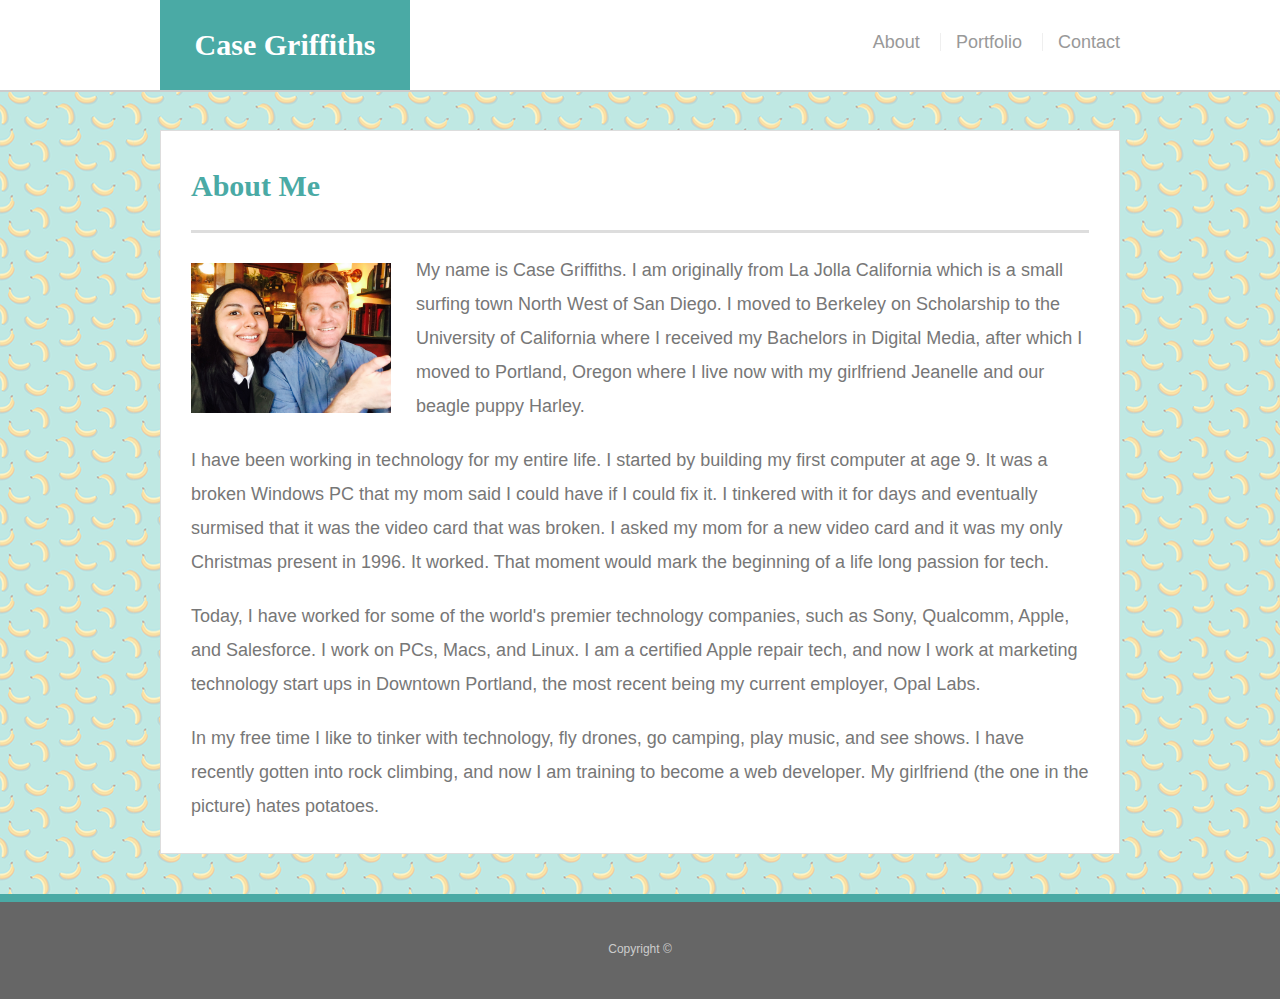
<file: index.html>
<!doctype html>
<html lang="en-us">

<head>
  <meta charset="UTF-8">
  <title>About | Case Griffiths</title>
  <meta name="viewport" content="width=device-width, initial-scale=1.0">
  <link rel="stylesheet" type="text/css" href="assets/css/reset.css">
  <link rel="stylesheet" type="text/css" href="assets/css/style.css">
</head>

<body>
  <header id="masthead">
    <div class="container">
      <a href="index.html" id="logo">Case Griffiths</a>
      <nav>
        <a href="index.html">About</a>
        <a href="portfolio.html">Portfolio</a>
        <a href="contact.html">Contact</a>
      </nav>
    </div>
  </header>

  <div id="main-container" class="container wrapper">
    <section class="main-section">
      <h1>About Me</h1>

      <img src="assets/images/case.JPG" class="auth-image" alt="Your Name">

      <p>My name is Case Griffiths. I am originally from La Jolla California which is a small surfing town North West
        of San Diego. I moved to Berkeley on Scholarship to the University of California where I received my Bachelors
        in Digital Media, after which I moved to Portland, Oregon where I live now with my girlfriend Jeanelle and our
        beagle puppy Harley.</p>

      <p>I have been working in technology for my entire life. I started by building my first computer at age 9. It was
        a broken Windows PC that my mom said I could have if I could fix it. I tinkered with it for days and eventually
        surmised that it was the video card that was broken. I asked my mom for a new video card and it was my only
        Christmas present in 1996. It worked. That moment would mark the beginning of a life long passion for tech.</p>

      <p>Today, I have worked for some of the world's premier technology companies, such as Sony, Qualcomm, Apple, and
        Salesforce. I work on PCs, Macs, and Linux. I am a certified Apple repair tech, and now I work at marketing
        technology start ups in Downtown Portland, the most recent being my current employer, Opal Labs.</p>

      <p>In my free time I like to tinker with technology, fly drones, go camping, play music, and see shows. I have
        recently gotten into rock climbing, and now I am training to become a web developer. My girlfriend (the one in
        the picture) hates potatoes.</p>

    </section>
    <div class="push"></div>
  </div>

  <footer>
    <div class="container">
      Copyright &copy;
    </div>
  </footer>


</body>

</html>
</file>
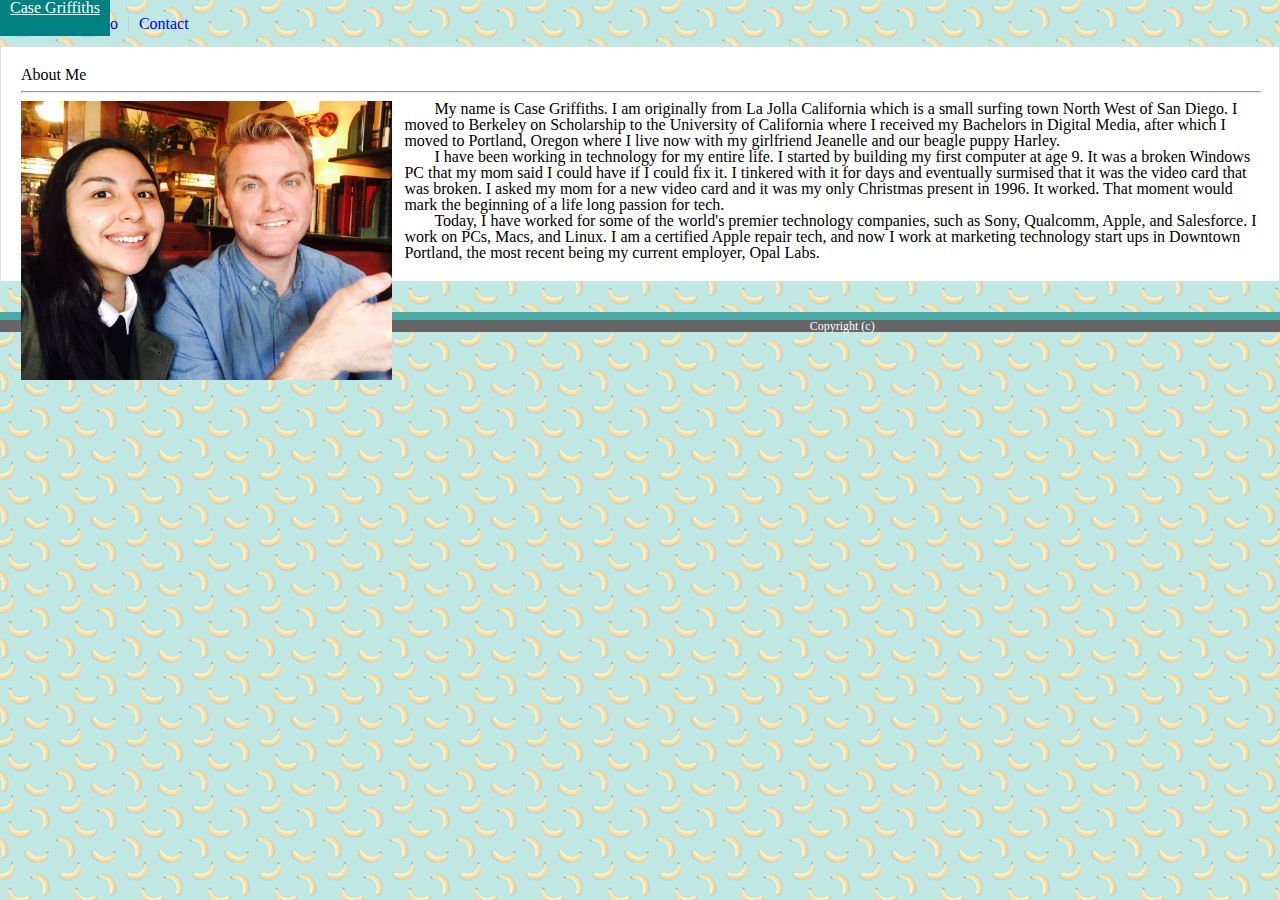
<file: OLD/index.html>
<!doctype html>
<html lang="en">

<head>
    <!-- Required meta tags -->
    <meta charset="utf-8">
    <meta name="viewport" content="width=device-width, initial-scale=1, shrink-to-fit=no">

    <!-- Bootstrap CSS -->
    <link rel="stylesheet" type="text/css" href="assets/css/reset.css">
    <link rel="stylesheet" href="https://stackpath.bootstrapcdn.com/bootstrap/4.1.3/css/bootstrap.min.css" integrity="sha384-MCw98/SFnGE8fJT3GXwEOngsV7Zt27NXFoaoApmYm81iuXoPkFOJwJ8ERdknLPMO"
        crossorigin="anonymous">
    <link rel="stylesheet" href="assets/css/styles.css">
</head>

<body id="bananas">

    <nav class="navbar navbar-expand-lg navbar-light bg-light">
        <div class="container">
            <a class="navbar-brand" href="#" style="color: #fff; border-bottom: 3px; border-color: #ddd;">Case
                Griffiths</a>
            </button>
            <div id="navbarSupportedContent">
                <div class="container"></div>
                    <div class="row">
                        <div class="col-sm-12"></div>
                            <a class="nav-link potato1" href="index.html">About</a>
                            <a class="nav-link potato2" href="portfolio.html">Portfolio</a>
                            <a class="nav-link potato3" href="contact.html">Contact</a>
                        </div>
                    </div>
                </div>
            </div>
    </nav>

    <div class="container">
        <div class="row" id="space" style="margin-bottom: 30px;"></div>
    </div>

    <div class="container" id="aboutMe">
        <div class="row">
            <div class="container">
                <div class="col-sm-3">

                </div>
                <div class="col-sm-12">
                    <h5>About Me</h5>
                    <hr style="width: 100%">
                </div>
                <div class="col-sm-12">
                    <img id="aboutMeImg" src="assets/images/case.JPG" alt="case">
                    <p style="text-indent: 30px;">My name is Case Griffiths. I am originally from La Jolla California which is a small surfing
                        town North West of San Diego. I moved to Berkeley on Scholarship to the University of
                        California where I received my Bachelors in Digital Media, after which I moved to Portland,
                        Oregon where I live now with my girlfriend Jeanelle and our beagle puppy Harley.</p>
                    <p style="text-indent: 30px;">I have been working in technology for my entire life. I started by building my first computer at
                        age 9. It was a broken Windows PC that my mom said I could have if I could fix it. I tinkered
                        with it for days and eventually surmised that it was the video card that was broken. I asked my
                        mom for a new video card and it was my only Christmas present in 1996. It worked. That moment
                        would mark the beginning of a life long passion for tech.</p>
                    <p style="text-indent: 30px;">Today, I have worked for some of the world's premier technology companies, such as Sony,
                        Qualcomm, Apple, and Salesforce. I work on PCs, Macs, and Linux. I am a certified Apple repair
                        tech, and now I work at marketing technology start ups in Downtown Portland, the most recent
                        being my current employer, Opal Labs.</p>
                </div>
            </div>
        </div>
    </div>

    <div class="container">
        <div class="row" id="space" style="margin-bottom: 30px;"></div>
    </div>
    
        

    <footer>
        <div class="fixed-bottom" id="footer">
            <div class="row">
                <div class="col-sm-12" id="Copyright">
                    <p> Copyright (c) </p>
                </div>
            </div>
        </div>
    </footer>

</body>




</html>
</file>
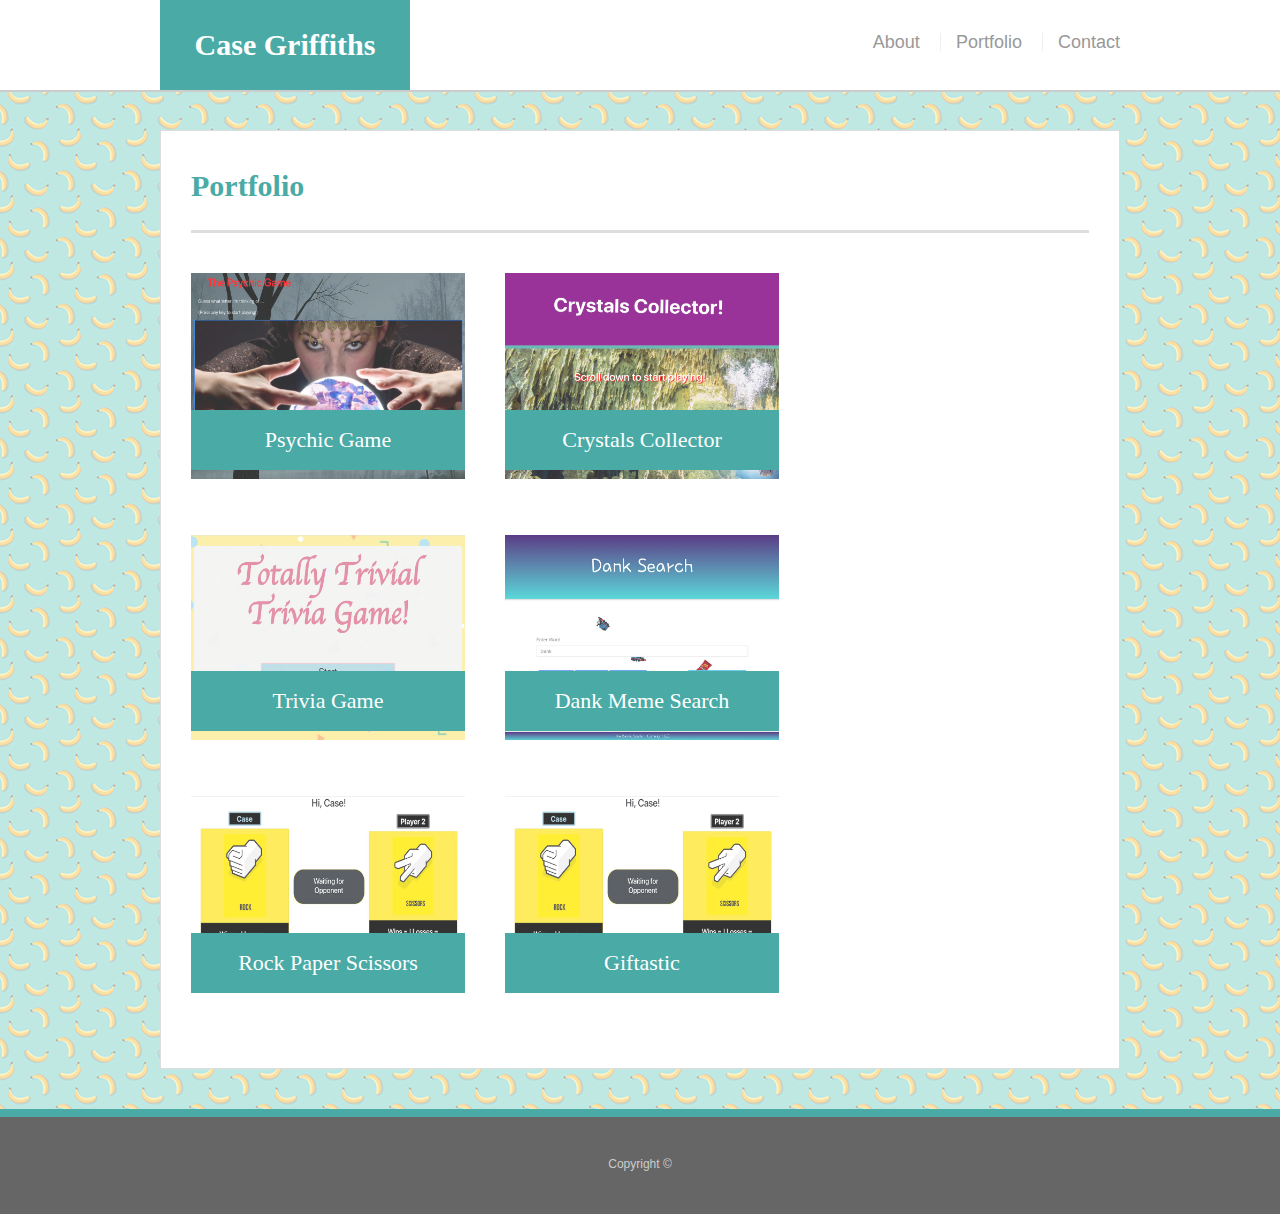
<file: portfolio.html>
<!doctype html>
<html lang="en-us">

<head>
  <meta charset="UTF-8">
  <title>Portfolio | Case Griffiths</title>
  <meta name="viewport" content="width=device-width, initial-scale=1.0">
  <link rel="stylesheet" type="text/css" href="assets/css/reset.css">
  <link rel="stylesheet" type="text/css" href="assets/css/style.css">
</head>

<body>

  <header id="masthead">
    <div class="container">
      <a href="index.html" id="logo">Case Griffiths</a>
      <nav>
        <a href="index.html">About</a>
        <a href="portfolio.html">Portfolio</a>
        <a href="contact.html">Contact</a>
      </nav>
    </div>
  </header>

  <div id="main-container" class="container">
    <section class="main-section">
      <h1>Portfolio</h1>

      <div class="work">
        <img src="assets/images/technics-q-c-640-480-1.jpg" alt="Psychic Game">

        <a href="https://saladshootrdlux.github.io/Psychic-Game/">
          <h3>Psychic Game</h3>
        </a>
      </div>
      <div class="work">
        <img src="assets/images/technics-q-c-640-480-2.jpg" alt="RPG Game">

        <a href="https://saladshootrdlux.github.io/Crystals-Collector/"><h3>Crystals Collector</h3></a>
      </div>
      <div class="work">
        <img src="assets/images/technics-q-c-640-480-5.jpg" alt="Trivia Game">

        <a href="https://saladshootrdlux.github.io/Trivia-Game/"><h3>Trivia Game</h3></a>
      </div>
      <div class="work">
        <img src="assets/images/technics-q-c-640-480-7.jpg" alt="Rutgers Info Widget">

        <a href="https://the-bionic-spuds.github.io/Our-Amazing-App/"><h3>Dank Meme Search</h3></a>
      </div>
      <div class="work">
        <img src="assets/images/technics-q-c-640-480-9.jpg" alt="Rock Paper Scissors">

        <a href="https://saladshootrdlux.github.io/RPS-Multiplayer/#"><h3>Rock Paper Scissors</h3></a>
      </div>
      <div class="work">
        <img src="assets/images/technics-q-c-640-480-9.jpg" alt="Giftastic">

        <a href="https://saladshootrdlux.github.io/Giftastic/#"><h3>Giftastic</h3></a>
      </div>

    </section>

  </div>

  <footer>
    <div class="container">
      Copyright &copy;
    </div>
  </footer>
</body>

</html>
</file>
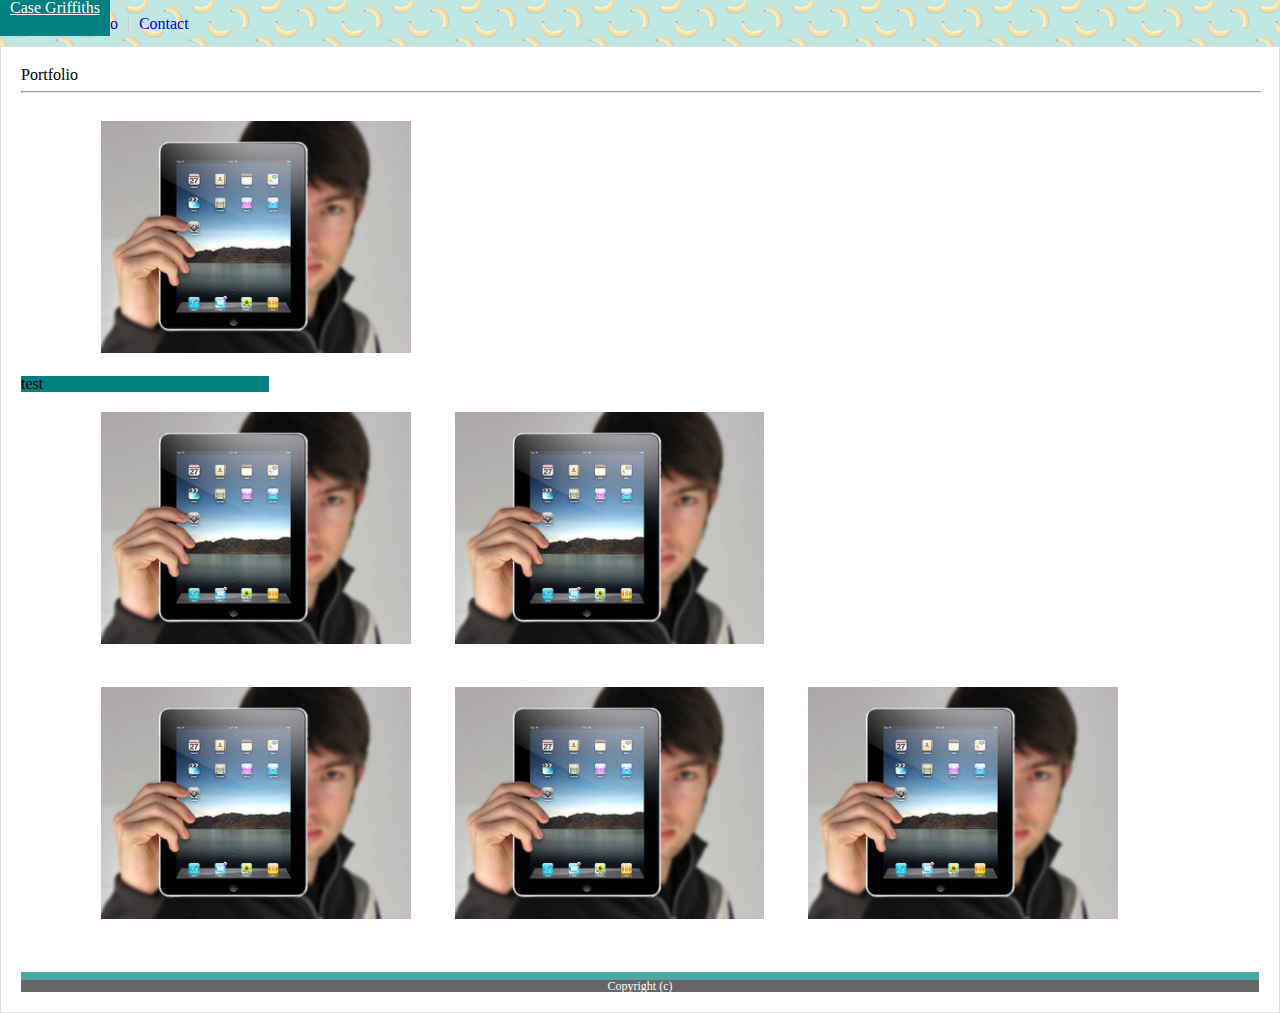
<file: OLD/portfolio.html>
<!doctype html>
<html lang="en">

<head>
    <!-- Required meta tags -->
    <meta charset="utf-8">
    <meta name="viewport" content="width=device-width, initial-scale=1, shrink-to-fit=no">

    <!-- Bootstrap CSS -->
    <link rel="stylesheet" type="text/css" href="assets/css/reset.css">
    <link rel="stylesheet" href="https://stackpath.bootstrapcdn.com/bootstrap/4.1.3/css/bootstrap.min.css" integrity="sha384-MCw98/SFnGE8fJT3GXwEOngsV7Zt27NXFoaoApmYm81iuXoPkFOJwJ8ERdknLPMO"
        crossorigin="anonymous">
    <link rel="stylesheet" href="assets/css/styles.css">
</head>

<body id="bananas">

    <nav class="navbar navbar-expand-lg navbar-light bg-light">

        <div class="container">
            <a class="navbar-brand" href="#" style="color: #fff; border-bottom: 3px; border-color: #ddd;">Case
                Griffiths</a>
            </button>
            <div id="navbarSupportedContent">
                <div class="container"></div>
                <div class="row">
                    <div class="col-sm-12">
                        <a class="nav-link potato1" href="index.html">About</a>
                        <a class="nav-link potato2" href="portfolio.html">Portfolio</a>
                        <a class="nav-link potato3" href="contact.html">Contact</a>
                    </div>
                </div>
                </ul>
            </div>
    </nav>

    <div class="container">
        <div class="row" id="space" style="margin-bottom: 30px;"></div>
    </div>

    <div class="container" id="aboutMe">
        <div class="row">
            <div class="container">
                <div class="col-sm-12">
                    <h5>Portfolio</h5>
                    <hr style="width: 100%">
                </div>
                    <div class="container">
                        <div class="row">
                            <div class="col-sm-12">
                                <img class="portfolio" src="assets/images/technics-q-c-640-480-1.jpg" alt="case">
                                    <p class="carousel-caption" id="firstPicture"> test </p>
                                <img class="portfolio" src="assets/images/technics-q-c-640-480-1.jpg" alt="case">
                                <img class="portfolio" src="assets/images/technics-q-c-640-480-1.jpg" alt="case">
                            </div>
                        </div>
                    <div class="container">
                        <div class="row">
                            <div class="col-sm-12">
                                <img class="portfolio" src="assets/images/technics-q-c-640-480-1.jpg" alt="case">

                                <img class="portfolio" src="assets/images/technics-q-c-640-480-1.jpg" alt="case">

                                <img class="portfolio" src="assets/images/technics-q-c-640-480-1.jpg" alt="case">
                            </div>
                        </div>
                    </div>
                </div>
            </div>
        </div>

        <div class="container">
            <div class="row" id="space" style="margin-bottom: 30px;"></div>
        </div>



        <footer>
            <div class="fixed-bottom" id="footer">
                <div class="row">
                    <div class="col-sm-12" id="Copyright">
                        <p> Copyright (c) </p>
                    </div>
                </div>
            </div>
        </footer>

</body>




</html>
</file>
<file: assets/css/style.css>
body {
  font-family: Arial, "Helvetica Neue", Helvetica, sans-serif;
  font-size: 18px;
  line-height: 34px;
  color: #777;
  background: url("../images/bananas.png");
}

* {
  box-sizing: border-box;
}

/* general */

.container {
  width: 100%;
  max-width: 960px;
  margin: 0 auto;
  clear: both;
}

h1,
h2,
h3,
p {
  margin-bottom: 20px;
}

p:last-child {
  margin-bottom: 0;
}

h1,
h2,
h3 {
  font-family: Georgia, Times, "Times New Roman", serif;
  font-weight: 700;
  color: #4aaaa5;
}

h1 {
  padding-bottom: 20px;
  font-size: 30px;
  line-height: 49px;
  border-bottom: 3px solid #ddd;
}

h2,
h3 {
  font-size: 22px;
}

/* header */

#masthead {
  position: fixed;
  z-index: 99;
  width: 100%;
  margin: 0 0 30px;
  overflow: auto;
  color: #fff;
  background: #fff;
  border-bottom: 2px solid #ccc;
}

#logo {
  float: left;
  width: 250px;
  height: 90px;
  font-family: Georgia, Times, "Times New Roman", serif;
  font-size: 30px;
  font-weight: 700;
  line-height: 90px;
  color: #fff;
  text-align: center;
  text-decoration: none;
  background: #4aaaa5;
}

nav {
  float: right;
  margin-top: 25px;
}

nav a {
  display: inline-block;
  padding-left: 15px;
  margin-left: 15px;
  line-height: 18px;
  color: #999;
  text-decoration: none;
  border-left: 1px solid #efefef;
}

nav a:first-child {
  border-left: 0 none;
}

/* footer */

footer {
  padding: 30px 0;
  clear: both;
  font-size: 12px;
  color: #fff;
  color: #ccc;
  text-align: center;
  background: #666;
  border-top: 8px solid #4aaaa5;
  height: 50px;
}

h3, h2 {
  padding-bottom: 20px;
  margin-bottom: 15px;
  line-height: 22px;
  border-bottom: 2px solid #eee;
}

/* main */

#main-container {
  padding-top: 130px;
  min-height: calc(100vh - 70px);
}

.main-section {
  float: left;
  width: 100%;
  max-width: 960px;
  padding: 30px;
  margin: 0 0 40px;
  background: #fff;
  border: 1px solid #ddd;
}

/* portfolio page */

.work {
  position: relative;
  float: left;
  width: 274px;
  margin: 20px 0 25px;
  overflow: auto;
}

.work:nth-child(even) {
  margin-right: 40px;
}

.work img {
  width: 100%;
  border: 0 none;
  opacity: 0.8;
}

.work h3 {
  position: absolute;
  bottom: 20px;
  width: 100%;
  padding: 15px;
  margin-bottom: 0;
  font-weight: 300;
  line-height: 30px;
  color: #fff;
  text-align: center;
  background: #4aaaa5;
  border-bottom: 0;
}

.auth-image {
  float: left;
  width: 200px;
  height: auto;
  margin-top: 10px;
  margin-right: 25px;
}

/* contact page */

#contact-form ul {
  margin-bottom: 20px;
  list-style: none;
  padding: 0;
}

#contact-form li {
  margin-bottom: 10px;
}

label,
input[type=text],
input[type=email],
textarea {
  display: block;
  width: 100%;
}

input[type=text],
input[type=email],
textarea {
  height: 35px;
  padding: 0 10px;
  font-size: 14px;
  border: 1px solid #ddd;
}

textarea {
  height: 200px;
}

input[type=submit] {
  padding: 10px 30px;
  font-size: 18px;
  color: #fff;
  cursor: pointer;
  background: #4aaaa5;
  border: 0 none;
}

/* sticky footer styling */

/* https://css-tricks.com/snippets/css/sticky-footer/ */

html,
body {
  height: 100%;
}

.wrapper {
  height: auto !important;
  height: 100%;
  min-height: 100%;
  margin: 0 auto -105px;
}

footer,
.push {
  height: 105px;
}

/* end sticky footer styling */


/* MOBILE VERSIONS */

@media only screen and (max-width: 640px) {
  #logo, nav {
      width: 100%;
  }
}

@media only screen and (max-width: 768px) {
  [class*="col-"] {
      width: 100%;
  }
}

@media only screen and (max-width: 980px) {
  [class*="col-"] {
      width: 100%;
  }
}
</file>
<file: OLD/assets/css/styles.css>
.navbar-brand {
    background-color: teal;
    padding: 10px;
    padding-top: 20px;
    padding-bottom: 20px;
    position: relative;
    top: 0px;
}

/* NOTE TO GRADER */
/* I was still attempting to get the nav bar to collapse into a row at the time of submission. */
/* It is currently only collapsing into a single column. */
/* My next steps are to either painstakingly format each button using CSS positioning.. */
/* .. or abandon bootstrap all together. */

.navbar, .navbar, .navbar-expand-lg, .navbar-light, .bg-light {
    border-top: 0px;
    padding-top: 0px;
    margin: 0;
    padding: 0;
}

#bananas {
    background: url("../images/bananas.png");
}

#aboutMe {
    background-color: white;
    padding: 20px;
    border-style: solid;
    border-color: #ddd;
    border-width: 1px;
}

#footer {
    background-color: #666;
    border-top: 8px solid #4aaaa5;
}

#Copyright {
    text-align: center;
    color: #fff;
    font-size: 12px;
    top: 15px;
}

/* portfolio page */

.work {
    position: relative;
    float: left;
    width: 274px;
    margin: 20px 0 25px;
    overflow: auto;
  }
  
  .work:nth-child(even) {
    margin-right: 40px;
  }
  
  .work img {
    width: 100%;
    border: 0 none;
    opacity: 0.8;
  }
  
  .work h3 {
    position: absolute;
    bottom: 20px;
    width: 100%;
    padding: 15px;
    margin-bottom: 0;
    font-weight: 300;
    line-height: 30px;
    color: #fff;
    text-align: center;
    background: #4aaaa5;
    border-bottom: 0;
  }
  
  .auth-image {
    float: left;
    width: 200px;
    height: auto;
    margin-top: 10px;
    margin-right: 25px;
  }

.portfolio {
    width: 25%;
    padding: 20px;
    position: relative;
    left: 60px;
}

#firstPicture {
    width: 20%; 
    background-color: teal;
    
}

.potato1 {
    border-right: 1px solid #cccccc;
    padding-right: 10px;
    text-decoration : none;
}

.potato2 {
    border-right: 1px solid #cccccc;
    padding-left: 10px;
    padding-right: 10px;
    text-decoration : none;
}

.potato3 {
    padding-left: 10px;
    text-decoration : none;
}

.nav-link {
    float: left;
}

.navbar-nav {
    padding-left: 5px;
    padding-right: 5px;
}

.navbar-nav li {
    float: right;
}

.nounderline {
    text-decoration: none !important
  }

  #aboutMeImg {
   width: 30%; 
   float: left; 
   padding-top: 0px; 
   padding-right: 12px; 
   padding-bottom: 12px; 
   padding-left: 0px;
   border: 10px color black;
  }

/* MOBILE VERSIONS */

@media only screen and (max-width: 640px) {
    .navbar-brand, .nav-link {
        width: 100%;
        margin: 0px;
        padding: 0px;
        text-align: center;
        
    }
    
    #aboutMeImg {
        width: 100%;
    }

    .navbar-nav {
        padding-left: 0px;
        padding-right: 0px;
    }
    
    .navbar-nav li {
        width: 50%;
    }

    .nav-link {
        float: none;
        width: 100%;
    }

  }
  
  /* NOTE TO GRADER */
  /* I was still in the process of tweaking mobile and large screen layouts using @media. */

  @media only screen and (max-width: 768px) {
    [class*="col-"] {
        width: 100%;
    }
  }
  
  @media only screen and (max-width: 980px) {
    [class*="col-"] {
        width: 100%;
    }
  }
</file>
